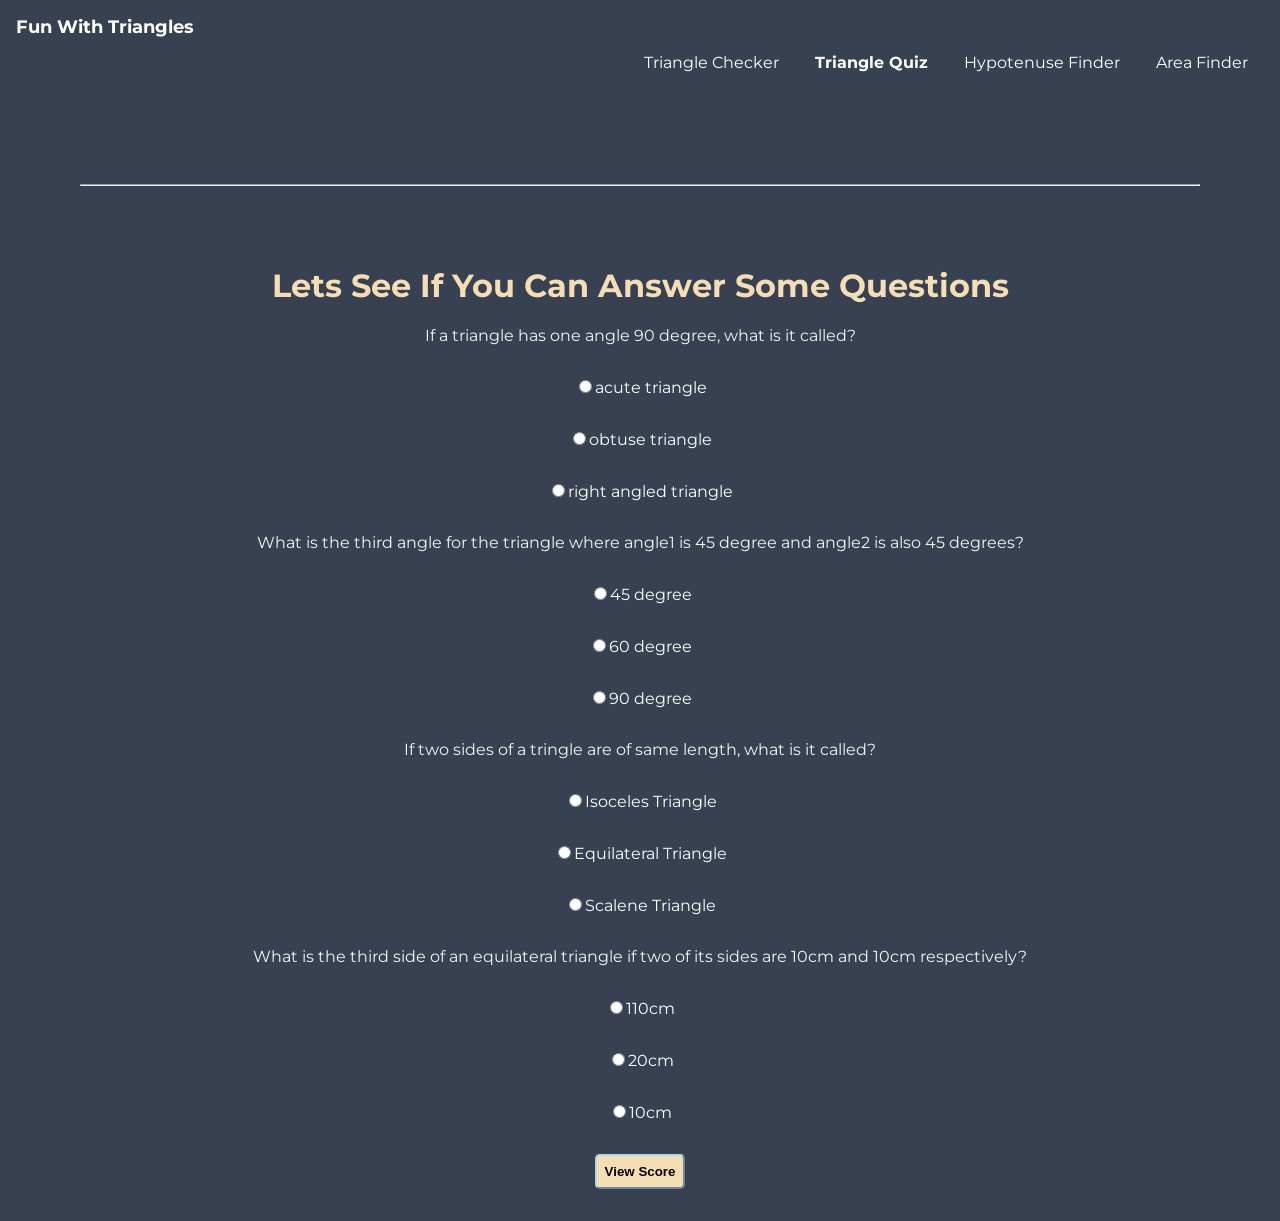
<file: quiz.html>
<!DOCTYPE html>
<html lang="en">
<head>
    <meta charset="UTF-8">
    <meta http-equiv="X-UA-Compatible" content="IE=edge">
    <meta name="viewport" content="width=device-width, initial-scale=1.0">
    <title>Quiz</title>
    <link rel="stylesheet" href="./style3.css">
</head>
<body>
    <nav class="navigation">
        <div class="nav-brand">Fun With Triangles</div>
        
        <ul class="list-non-bullet nav-pills">
            
                <a class="link" href="./index.html">Triangle Checker</a>
            
                <a class="link  link-active" href="/">Triangle Quiz</a>
            
                <a class="link" href="./findhypotenuse.html">Hypotenuse Finder</a>
            
                <a class="link" href="./area.html">Area Finder</a>
            
        </ul>
    </nav>
    <hr class="heading">
        <div class="container">
    <h1>Lets See If You Can Answer Some Questions</h1>
    <form class="quiz-form">
    <div class="question-container">
        <p class="question">If a triangle has one angle 90 degree, what is it called?</p>
        <label class="dimensions">
            <input type="radio" name="question1" value="acute triangle">acute triangle
        </label>
        <label class="dimensions">
            <input  type="radio" name="question1" value="obtuse triangle">obtuse triangle
        </label>
        <label class="dimensions">
            <input type="radio" name="question1" value="right angled triangle">right angled triangle
        </label>
    </div>
    <div class="question-container">
        <p class="question">What is the third angle for the triangle where angle1 is 45 degree and angle2 is also 45 degrees?</p>
        <label class="dimensions">
            <input type="radio" name="question2" value="45 degree">45 degree
        </label>
        <label class="dimensions">
            <input type="radio" name="question2" value="60 degree">60 degree
        </label>
        <label class="dimensions">
            <input type="radio" name="question2" value="90 degree">90 degree
        </label>
    </div>
    <div class="question-container">
        <p class="question">If two sides of a tringle are of same length, what is it called?</p>
        <label class="dimensions">
            <input type="radio" name="question3" value="Isoceles Triangle">Isoceles Triangle
        </label>
        <label class="dimensions">
            <input type="radio" name="question3" value="Equilateral Triangle">Equilateral Triangle
        </label>
        <label class="dimensions">
            <input type="radio" name="question3" value="Scalene Triangle">Scalene Triangle
        </label>
    </div>
    <div class="question-container">
        <p class="question">What is the third side of an equilateral triangle if two of its sides are 10cm and 10cm respectively?</p>
        <label class="dimensions">
            <input type="radio" name="question4" value="110cm">110cm
        </label>
        <label class="dimensions">
            <input type="radio" name="question4" value="20cm">20cm
        </label>
        <label class="dimensions">
            <input type="radio" name="question4" value="10cm">10cm
        </label>
    </div>
    </form>
    <button id="score-button">View Score</button>
    <div id="output"></div>
    </div>
    <script src="./quizapp.js"></script>
</body>
</html>
</file>
<file: style3.css>
@import url('https://fonts.googleapis.com/css2?family=Montserrat:wght@400;700&display=swap');

:root{
    --primary-color: #374151;
}

body{
    font-family: 'Montserrat', sans-serif;
    margin: 0rem;
    background-color: var(--primary-color);
}

.link{
    text-decoration: none;
    padding: 0.5rem 1rem;
}

.navigation{
    background-color: var(--primary-color);
    color: white;
    padding: 1rem;
    border-bottom-left-radius: 1rem;
    margin-bottom: 2rem;
}

.navigation .nav-brand{
    font-size: 1.1rem;
    font-weight: bold;
}

.navigation .link{
    color: white;
}

.navigation .nav-pills{
    text-align: right;
}

.navigation .link-active{
    font-weight: bold;
}

.list-non-bullet{
    list-style: none;
}

.container{
    margin: auto;
    display: block;
    text-align: center;
}

h1{
    color: wheat;
}

.input-angle{
    border-radius: 0.3rem;
    border-color: lightblue;
}

#check-button{
    background-color: wheat;
    border-radius: 00.3rem;
    border-color: lightblue;
    display: block;
    margin: auto;
    margin-top: 2rem;
    padding: 0.5rem;
    font-weight: bold;
}

#output{
   
    border-radius: 0.3rem;
    border-color: lightblue;
    color: white;
    margin-top: 2rem;
    font-weight: bold;
    margin-bottom: 2rem;
}

.heading{
    color: white;
    margin: 5rem;
}

.angle{
    color: white;
    display: block;
    margin: 2rem;
}

#calculate-button{
    background-color: wheat;
    border-radius: 00.3rem;
    border-color: lightblue;
    display: block;
    margin: auto;
    margin-top: 2rem;
    padding: 0.5rem;
    font-weight: bold;
}

.dimensions{
    color: white;
    display: block;
    margin: 2rem;
}

.inputs{
    border-radius: 0.3rem;
    border-color: lightblue;
}

.input-side{
    border-radius: 0.3rem;
    border-color: lightblue;
}

#score-button{
    background-color: wheat;
    border-radius: 00.3rem;
    border-color: lightblue;
    display: block;
    margin: auto;
    margin-top: 2rem;
    padding: 0.5rem;
    font-weight: bold;
}

.question{
    color: whitesmoke;
}
</file>
